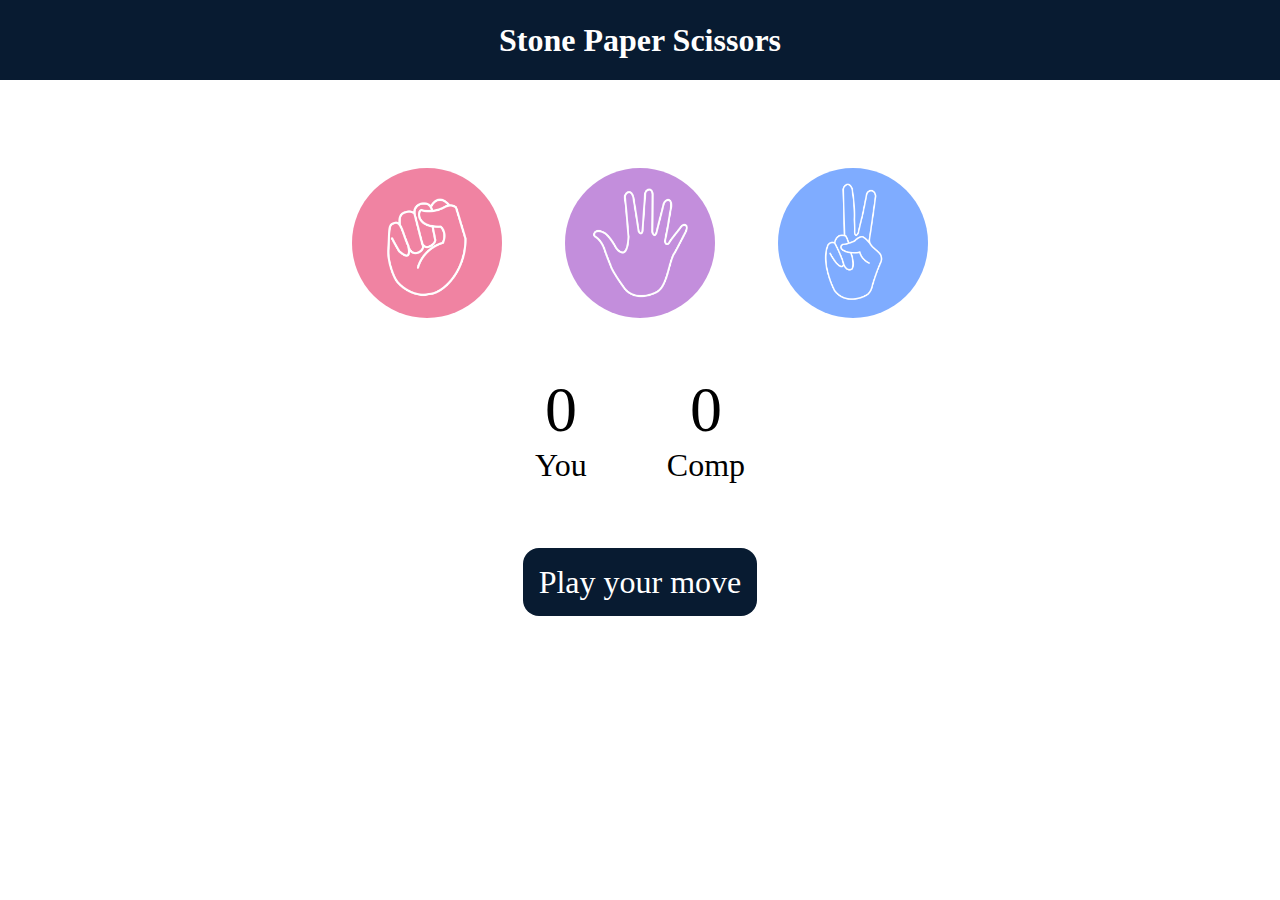
<file: StonePaperScissors/index.html>
<!DOCTYPE html>
<html lang="en">
  <head>
    <meta charset="UTF-8" />
    <meta name="viewport" content="width=device-width, initial-scale=1.0" />
    <title>Stone Paper Scissors Game</title>
    <link rel="stylesheet" href="style.css" />
  </head>
  <body>
    <h1>Stone Paper Scissors</h1>
    <div class="choices">
      <div class="choice" id="rock">
        <img src="./images/rock.png" />
      </div>
      <div class="choice" id="paper">
        <img src="./images/paper.png" />
      </div>
      <div class="choice" id="scissors">
        <img src="./images/scissors.png" />
      </div>
    </div>

    <div class="score-board">
      <div class="score">
        <p id="user-score">0</p>
        <p>You</p>
      </div>
      <div class="score">
        <p id="comp-score">0</p>
        <p>Comp</p>
      </div>
    </div>

    <div class="msg-container">
      <p id="msg">Play your move</p>
    </div>
    <script src="app.js"></script>
  </body>
</html>
</file>
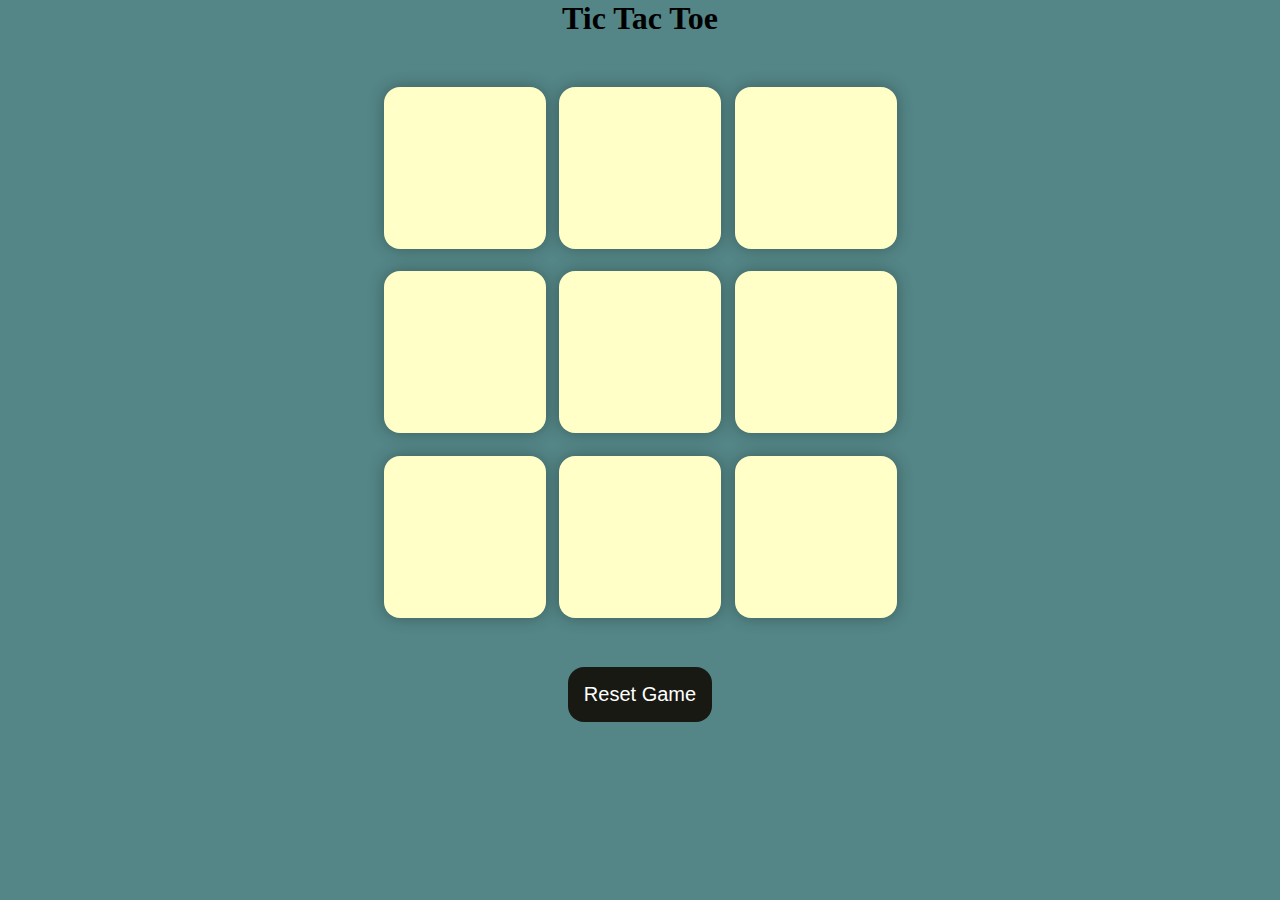
<file: TicTacToe/index.html>
<!DOCTYPE html>
<html lang="en">
  <head>
    <meta charset="UTF-8" />
    <meta name="viewport" content="width=device-width, initial-scale=1.0" />
    <title>Tic-Tac-Toe Game</title>
    <link rel="stylesheet" href="style.css" />
  </head>
  <body>
    <div class="msg-container hide">
      <p id="msg">Winner</p>
      <button id="new-btn">New Game</button>
    </div>
    <main>
      <h1>Tic Tac Toe</h1>
      <div class="container">
        <div class="game">
          <button class="box"></button>
          <button class="box"></button>
          <button class="box"></button>
          <button class="box"></button>
          <button class="box"></button>
          <button class="box"></button>
          <button class="box"></button>
          <button class="box"></button>
          <button class="box"></button>
        </div>
      </div>
      <button id="reset-btn">Reset Game</button>
    </main>
    <script src="app.js"></script>
  </body>
</html>
</file>
<file: StonePaperScissors/style.css>
* {
  margin: 0;
  padding: 0;
  text-align: center;
}

h1 {
  background-color: #081b31;
  color: #fff;
  height: 5rem;
  line-height: 5rem;
}

.choice {
  height: 165px;
  width: 165px;
  border-radius: 50%;
  display: flex;
  justify-content: center;
  align-items: center;
}

.choice:hover {
  cursor: pointer;
  background-color: #081b31;
}

img {
  height: 150px;
  width: 150px;
  object-fit: cover;
  border-radius: 50%;
}

.choices {
  display: flex;
  justify-content: center;
  align-items: center;
  gap: 3rem;
  margin-top: 5rem;
}

.score-board {
  display: flex;
  justify-content: center;
  align-items: center;
  font-size: 2rem;
  margin-top: 3rem;
  gap: 5rem;
}

#user-score,
#comp-score {
  font-size: 4rem;
}

.msg-container {
  margin-top: 5rem;
}

#msg {
  background-color: #081b31;
  color: #fff;
  font-size: 2rem;
  display: inline;
  padding: 1rem;
  border-radius: 1rem;
}
</file>
<file: TicTacToe/style.css>
* {
  margin: 0;
  padding: 0;
}

body {
  background-color: #548687;
  text-align: center;
}

.container {
  height: 70vh;
  display: flex;

  justify-content: center;
  align-items: center;
}

.game {
  height: 60vmin;
  width: 60vmin;
  display: flex;
  flex-wrap: wrap;
  justify-content: center;
  align-items: center;
  gap: 1.5vmin;
}

.box {
  height: 18vmin;
  width: 18vmin;
  border-radius: 1rem;
  border: none;
  box-shadow: 0 0 1rem rgba(0, 0, 0, 0.3);
  font-size: 8vmin;
  color: #b0413e;
  background-color: #ffffc7;
}

#reset-btn {
  padding: 1rem;
  font-size: 1.25rem;
  background-color: #191913;
  color: #fff;
  border-radius: 1rem;
  border: none;
}

#new-btn {
  padding: 1rem;
  font-size: 1.25rem;
  background-color: #191913;
  color: #fff;
  border-radius: 1rem;
  border: none;
}

#msg {
  color: #ffffc7;
  font-size: 5vmin;
}

.msg-container {
  height: 100vmin;
  display: flex;
  justify-content: center;
  align-items: center;
  flex-direction: column;
  gap: 4rem;
}

.hide {
  display: none;
}
</file>
